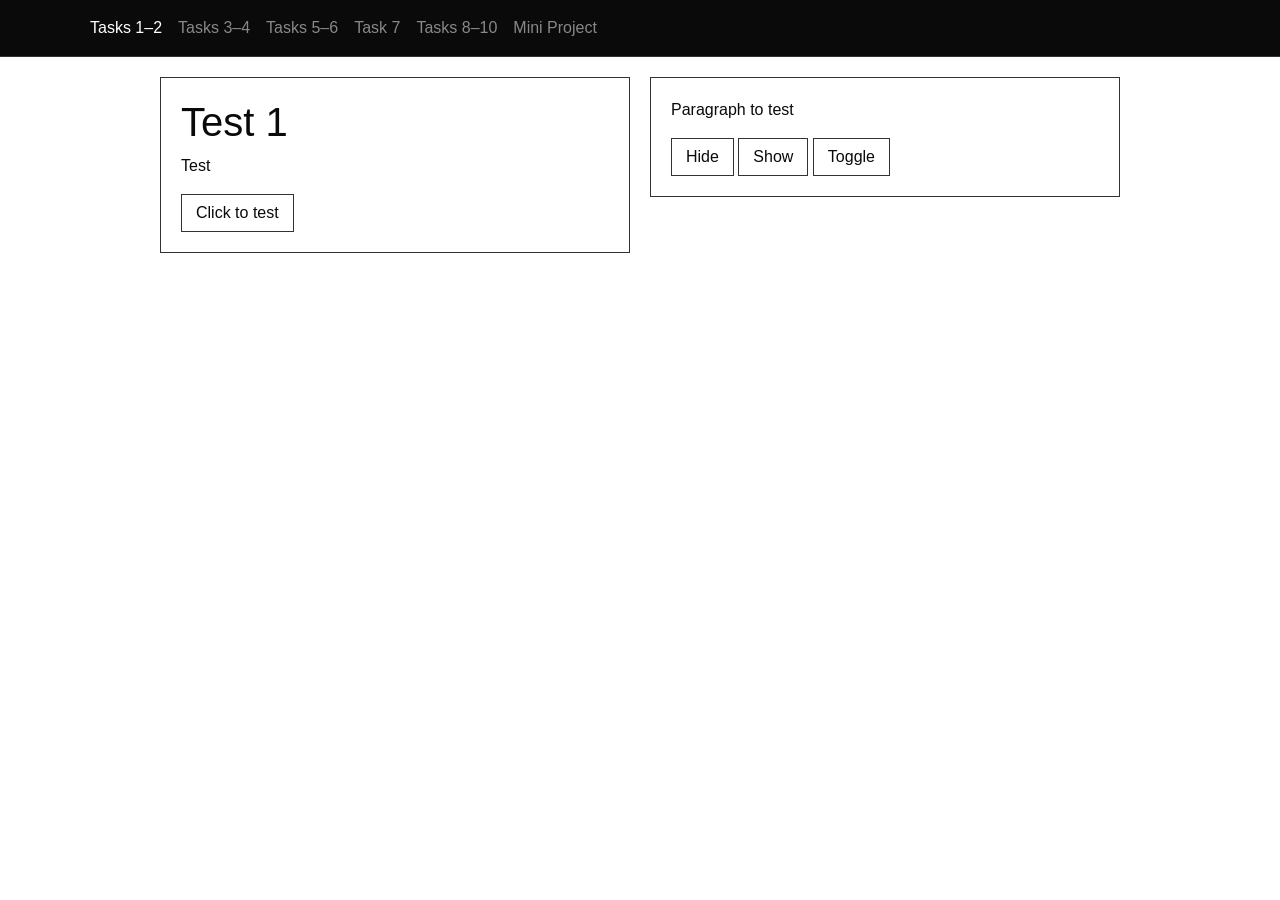
<file: index.html>
<!DOCTYPE html>
<html lang="ru">
<head>
    <meta charset="UTF-8">
    <meta name="viewport" content="width=device-width, initial-scale=1.0">
    <title>jQuery</title>
    <link href="https://cdn.jsdelivr.net/npm/bootstrap@5.3.3/dist/css/bootstrap.min.css" rel="stylesheet">
    <link rel="stylesheet" href="style.css">
    <script src="https://code.jquery.com/jquery-3.7.1.min.js"></script>
</head>
<body>
<nav class="navbar navbar-expand-lg navbar-dark">
    <div class="container">
        <button class="navbar-toggler" type="button" data-bs-toggle="collapse" data-bs-target="#nav">
            <span class="navbar-toggler-icon"></span>
        </button>
        <div class="collapse navbar-collapse" id="nav">
            <ul class="navbar-nav me-auto">
                <li class="nav-item"><a class="nav-link active" href="index.html">Tasks 1–2</a></li>
                <li class="nav-item"><a class="nav-link" href="task2.html">Tasks 3–4</a></li>
                <li class="nav-item"><a class="nav-link" href="task3.html">Tasks 5–6</a></li>
                <li class="nav-item"><a class="nav-link" href="task4.html">Task 7</a></li>
                <li class="nav-item"><a class="nav-link" href="task5.html">Tasks 8–10</a></li>
                <li class="nav-item"><a class="nav-link" href="project.html">Mini Project</a></li>
            </ul>
        </div>
    </div>
</nav>
<div class="tasks">
    <div class="task1">
        <h1 id="head1">Test 1</h1>
        <p>Test</p>
        <button id="test1">Click to test</button>
    </div>
    <div id="task2">
        <div class="text-box">
            <p id="text2">Paragraph to test</p>
        </div>
        <button id="hideBtn">Hide</button>
        <button id="showBtn">Show</button>
        <button id="toggleBtn">Toggle</button>
    </div>
</div>

    <script src="https://cdn.jsdelivr.net/npm/bootstrap@5.3.3/dist/js/bootstrap.bundle.min.js"></script>
    <script src="script.js"></script>
</body>
</html>
</file>
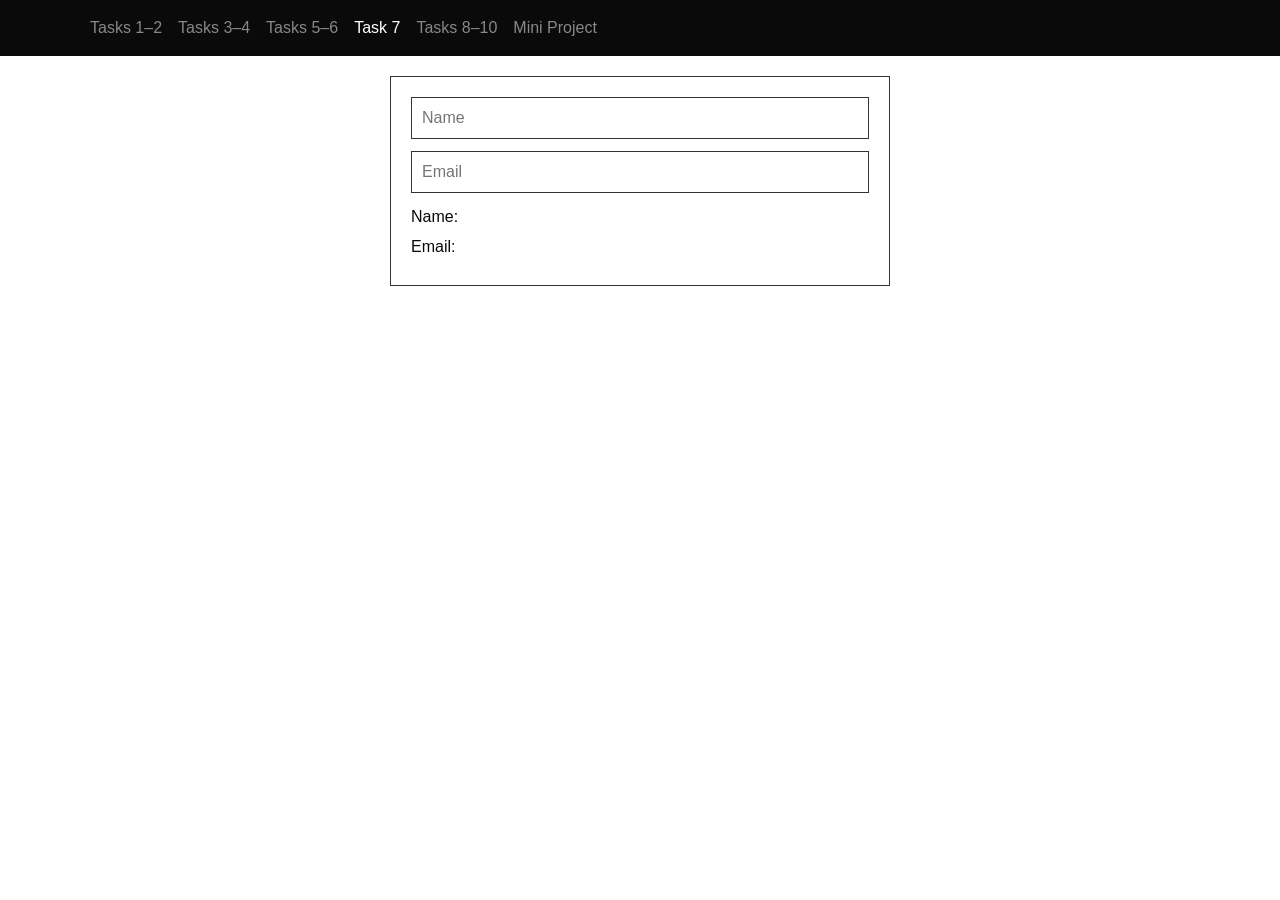
<file: task4.html>
<!DOCTYPE html>
<html lang="ru">
<head>
    <meta charset="UTF-8">
    <meta name="viewport" content="width=device-width, initial-scale=1.0">
    <title>jQuery</title>
    <link href="https://cdn.jsdelivr.net/npm/bootstrap@5.3.3/dist/css/bootstrap.min.css" rel="stylesheet">
    <link rel="stylesheet" href="style4.css">
    <script src="https://code.jquery.com/jquery-3.7.1.min.js"></script>
</head>
<body>
    <nav class="navbar navbar-expand-lg navbar-dark">
        <div class="container">
            <button class="navbar-toggler" type="button" data-bs-toggle="collapse" data-bs-target="#nav">
                <span class="navbar-toggler-icon"></span>
            </button>
            <div class="collapse navbar-collapse" id="nav">
                <ul class="navbar-nav me-auto">
                    <li class="nav-item"><a class="nav-link" href="index.html">Tasks 1–2</a></li>
                    <li class="nav-item"><a class="nav-link" href="task2.html">Tasks 3–4</a></li>
                    <li class="nav-item"><a class="nav-link" href="task3.html">Tasks 5–6</a></li>
                    <li class="nav-item"><a class="nav-link active" href="task4.html">Task 7</a></li>
                    <li class="nav-item"><a class="nav-link" href="task5.html">Tasks 8–10</a></li>
                    <li class="nav-item"><a class="nav-link" href="project.html">Mini Project</a></li>
                </ul>
            </div>
        </div>
    </nav>

    <div id="task7">
        <form>
            <input type="text" id="name" placeholder="Name">
            <input type="email" id="email" placeholder="Email">
            <p>Name: <span id="nameSpan"></span></p>
            <p>Email: <span id="emailSpan"></span></p>
        </form>
    </div>

    <script src="https://cdn.jsdelivr.net/npm/bootstrap@5.3.3/dist/js/bootstrap.bundle.min.js"></script>
    <script src="script4.js"></script>
</body>
</html>
</file>
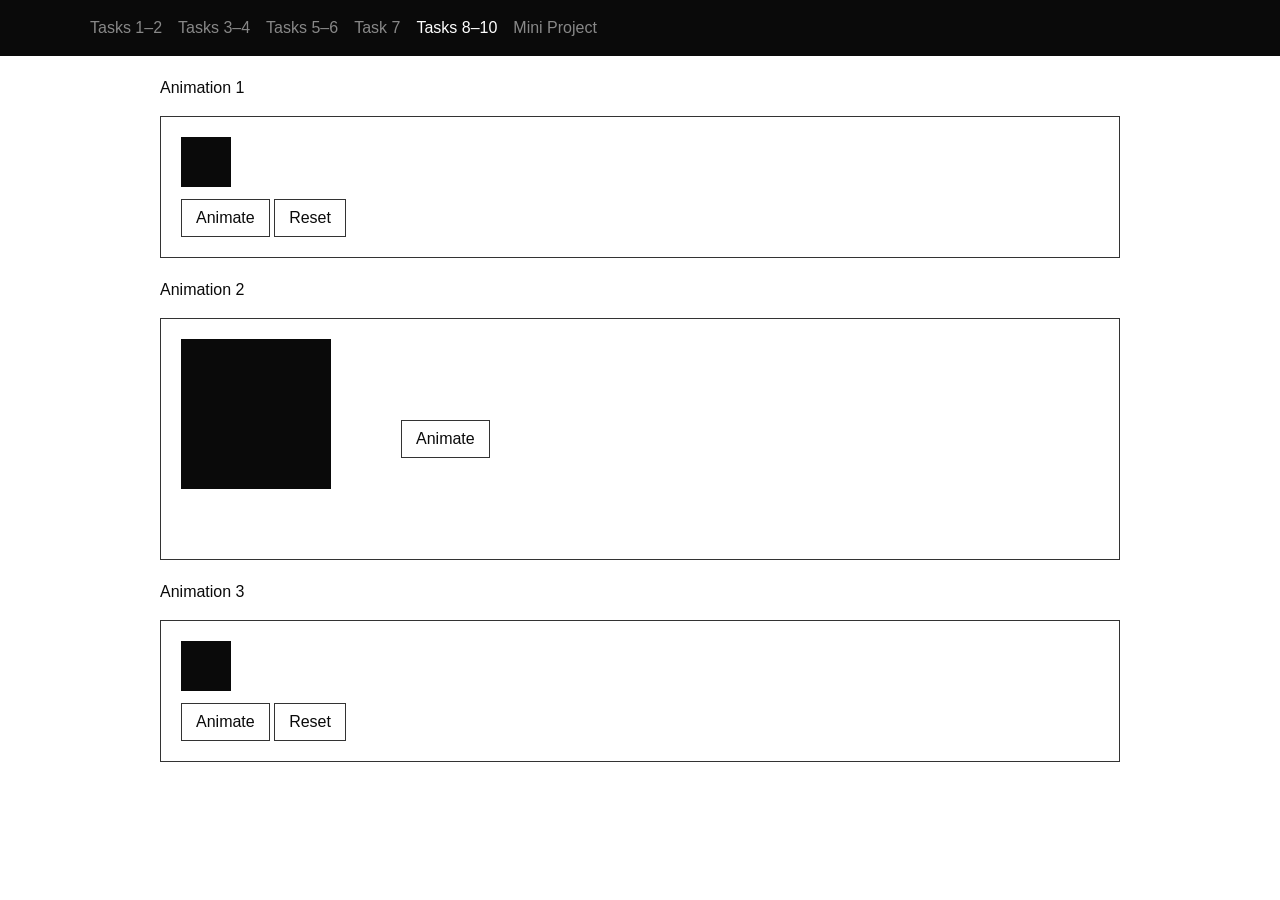
<file: task5.html>
<!DOCTYPE html>
<html lang="ru">
<head>
    <meta charset="UTF-8">
    <meta name="viewport" content="width=device-width, initial-scale=1.0">
    <title>jQuery</title>
    <link href="https://cdn.jsdelivr.net/npm/bootstrap@5.3.3/dist/css/bootstrap.min.css" rel="stylesheet">
    <link rel="stylesheet" href="style5.css">
    <script src="https://code.jquery.com/jquery-3.7.1.min.js"></script>
</head>
<body>
    <nav class="navbar navbar-expand-lg navbar-dark">
        <div class="container">
            <button class="navbar-toggler" type="button" data-bs-toggle="collapse" data-bs-target="#nav">
                <span class="navbar-toggler-icon"></span>
            </button>
            <div class="collapse navbar-collapse" id="nav">
                <ul class="navbar-nav me-auto">
                    <li class="nav-item"><a class="nav-link" href="index.html">Tasks 1–2</a></li>
                    <li class="nav-item"><a class="nav-link" href="task2.html">Tasks 3–4</a></li>
                    <li class="nav-item"><a class="nav-link" href="task3.html">Tasks 5–6</a></li>
                    <li class="nav-item"><a class="nav-link" href="task4.html">Task 7</a></li>
                    <li class="nav-item"><a class="nav-link active" href="task5.html">Tasks 8–10</a></li>
                    <li class="nav-item"><a class="nav-link" href="project.html">Mini Project</a></li>
                </ul>
            </div>
        </div>
    </nav>

    <div id="tasks">
        <p>Animation 1</p>
        <div id="anim1">
            <div id="stage"></div>
            <button id="btn1">Animate</button>
            <button id="reset1">Reset</button>
        </div>
        <p>Animation 2</p>
        <div id="anim2">
            <div id="stage2"></div>
            <button id="btn2">Animate</button>
        </div>
        <p>Animation 3</p>
        <div id="anim3">
            <div id="stage3"></div>
            <button id="btn3">Animate</button>
            <button id="reset3">Reset</button>
        </div>
    </div>

    <script src="https://cdn.jsdelivr.net/npm/bootstrap@5.3.3/dist/js/bootstrap.bundle.min.js"></script>
    <script src="script5.js"></script>
</body>
</html>
</file>
<file: style.css>
body {
    background: #fff;
    color: #0a0a0a;
    font-family: Arial, sans-serif;
}

.navbar {
    background: #0a0a0a;
    border-bottom: 1px solid #333;
}

.navbar .nav-link {
    color: #888;
}

.navbar .nav-link:hover,
.navbar .nav-link.active {
    color: #fff;
}
.tasks {
    display: flex;
    gap: 20px;
    max-width: 1000px;
    margin: 20px auto;
    padding: 0 20px;
    align-items: flex-start;
}
.text-box {
    height: 40px;
}

.text-box p {
    margin: 0;
}

.task1, #task2 {
    flex: 1;
    padding: 20px;
    border: 1px solid #333;
}

@media (max-width: 640px) {
    .tasks {
        flex-direction: column;
        align-items: stretch;
    }
}

button {
    background: none;
    color: #0a0a0a;
    border: 1px solid #333;
    padding: 6px 14px;
    cursor: pointer;
}

button:hover {
    background: #0a0a0a;
    color: #fff;
}
</file>
<file: style4.css>
body {
    background: #fff;
    color: #0a0a0a;
    font-family: Arial, sans-serif;
}

.navbar {
    background: #0a0a0a;
}

.navbar .nav-link {
    color: #888;
}

.navbar .nav-link:hover,
.navbar .nav-link.active {
    color: #fff;
}

#task7 {
    max-width: 500px;
    margin: 20px auto;
    padding: 20px;
    border: 1px solid #333;
}

input {
    display: block;
    width: 100%;
    padding: 8px 10px;
    margin-bottom: 12px;
    border: 1px solid #333;
    outline: none;
}

input:focus {
    border-color: #0a0a0a;
}

p {
    margin: 0 0 6px;
}

@media (max-width: 640px) {
    #task7 {
        margin: 20px;
    }
}
</file>
<file: style5.css>
body {
    background: #fff;
    color: #0a0a0a;
    font-family: Arial, sans-serif;
}

.navbar {
    background: #0a0a0a;
}

.navbar .nav-link {
    color: #888;
}

.navbar .nav-link:hover,
.navbar .nav-link.active {
    color: #fff;
}
#anim2 {
    display: flex;
    align-items: center;
    gap: 70px;
}

#tasks {
    max-width: 1000px;
    margin: 20px auto;
    padding: 0 20px;
}

#anim1, #anim2, #anim3 {
    padding: 20px;
    margin-bottom: 20px;
    border: 1px solid #333;
}
#stage {
    position: relative;
    width: 50px;
    height: 50px;
    margin-bottom: 12px;
    background: #0a0a0a;
}
#stage2 {
    width: 150px;
    height: 150px;
    background: #0a0a0a;
    position: relative;
    top: 0;
    left: 0;
    margin-bottom: 50px;
}
#stage3 {
    position: relative;
    width: 50px;
    height: 50px;
    margin-bottom: 12px;
    background: #0a0a0a;
}
button {
    background: none;
    color: #0a0a0a;
    border: 1px solid #333;
    padding: 6px 14px;
    cursor: pointer;
}

button:hover {
    background: #0a0a0a;
    color: #fff;
}
</file>
